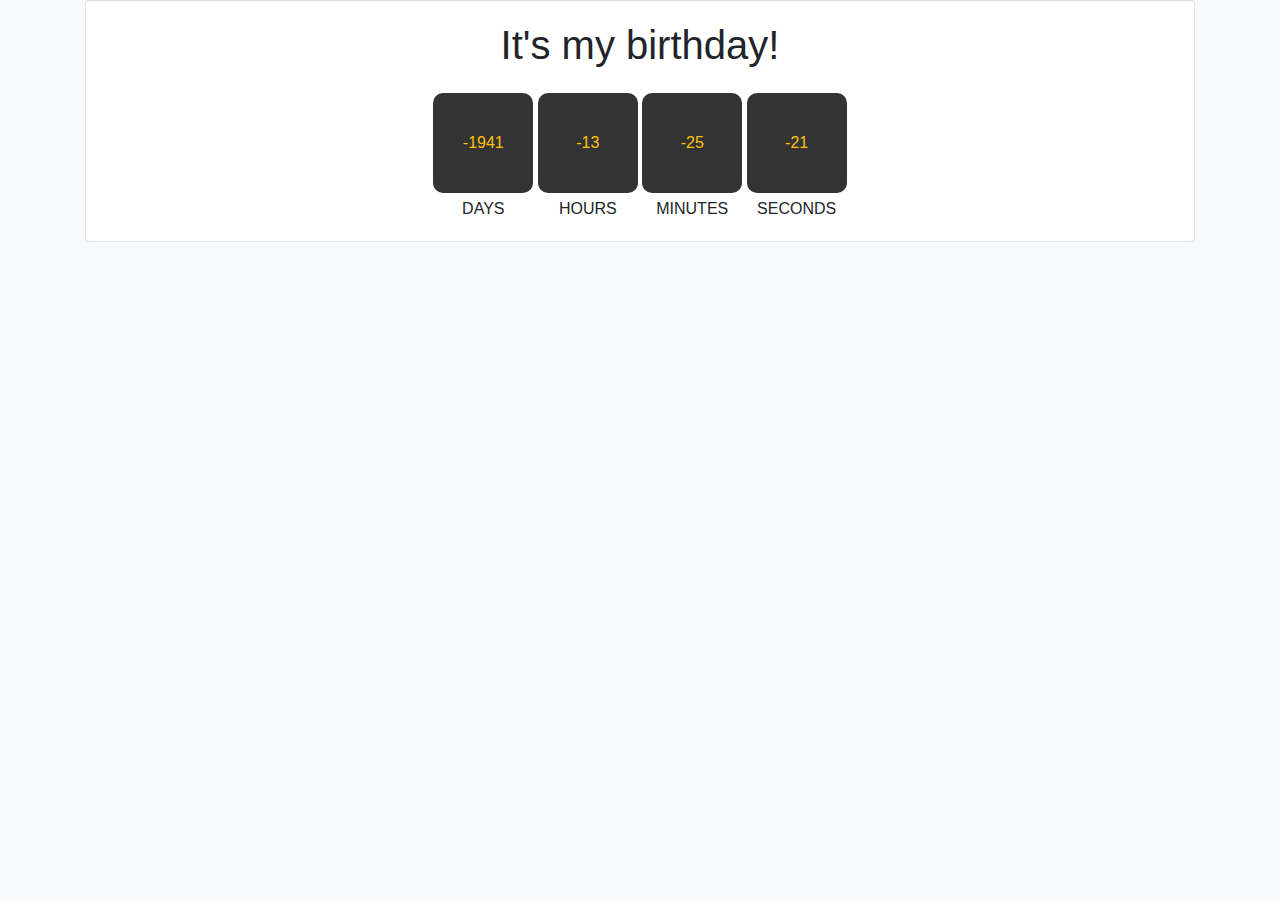
<file: jquery/countdown/index.html>
<!DOCTYPE html>
<html lang="en">
<head>
    <meta charset="UTF-8">
    <meta name="viewport" content="width=device-width, initial-scale=1.0">
    <link rel="stylesheet" href="bootstrap.min.css">
    <link rel="stylesheet" href="style.css">
    <title>CountDown Timer</title>
    <script type="text/javascript" src="jquery/jquery.js"></script>
    <script type="text/javascript" src="index.js"></script>
</head>
<body>    
    <div class="container">
        <div class="row">
            <div class="col">
                <div class="card card-default" id="card">
                    <div class="card-body">
                        <h1 class="card-title mb-4" id="headline">Countdown to my BirthDay</h1>
                        <div class="clock-section">
                            <div class="value text-warning" id="days">00</div>
                            <div class="clock-label">DAYS</div>
                        </div>
                        <div class="clock-section">
                            <div class="value text-warning" id="hours">00</div>
                            <div class="clock-label">HOURS</div>
                        </div>
                        <div class="clock-section">
                            <div class="value text-warning" id="minutes">00</div>
                            <div class="clock-label">MINUTES</div>
                        </div>
                        <div class="clock-section">
                            <div class="value text-warning" id="seconds">00</div>
                            <div class="clock-label">SECONDS</div>
                        </div>
                    </div>
                </div>
            </div>
        </div>
    </div>
   
</body>
</html>
</file>
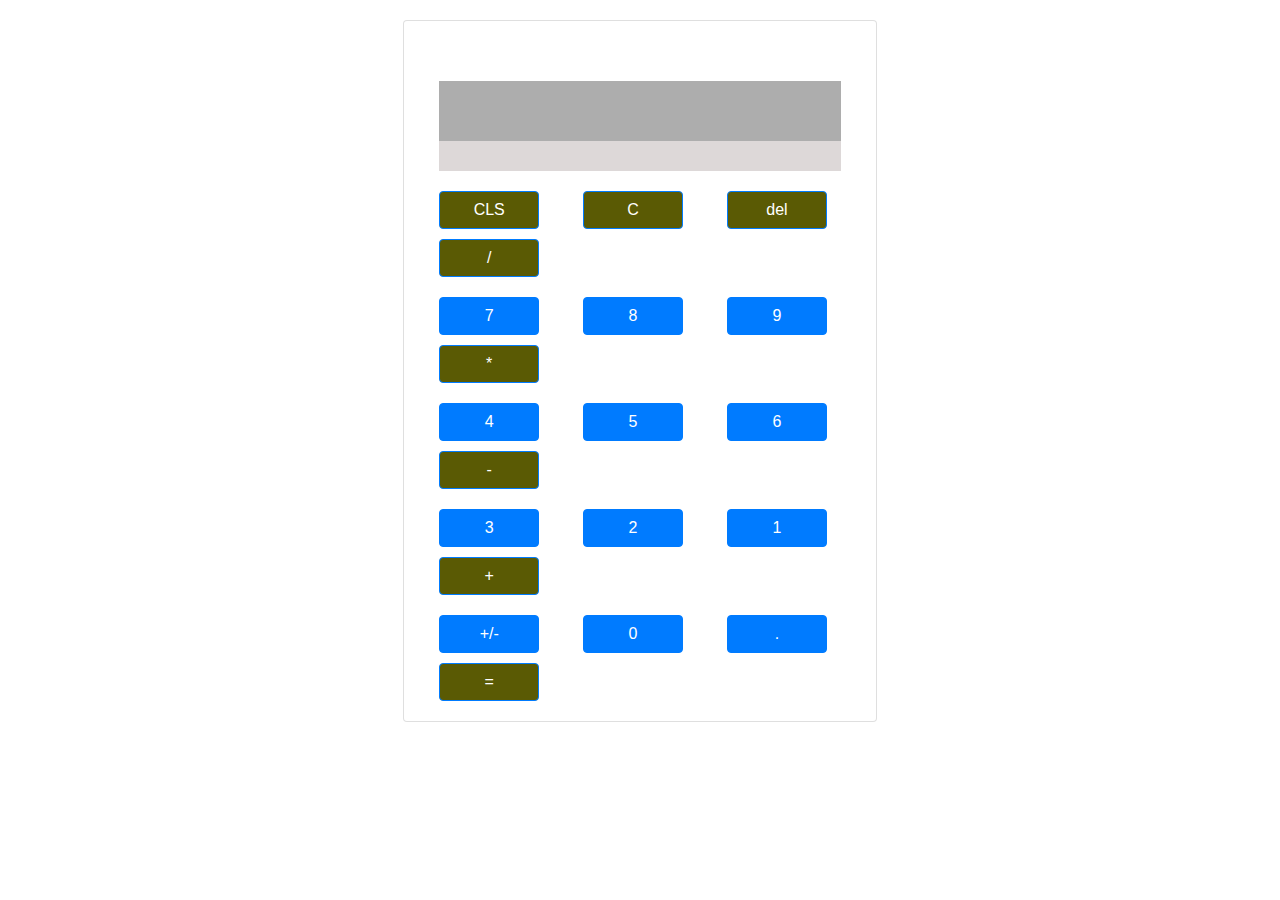
<file: project/caculator/index.html>
<!DOCTYPE html>
<html lang="en">
<head>
    <meta charset="UTF-8">
    <meta name="viewport" content="width=device-width, initial-scale=1.0">
    <link rel="stylesheet" href="bootstrap.min.css">
    <link rel="stylesheet" href="style.css">
    <script src="jquery/jquery.js"></script>
    <script src="index.js"></script>
    <title>Caculator</title>
</head>
<body>
    <div class="card card-default caculator">
        <div class="card-body">
            <div class="container">
                <div class="row">
                    <div class="col-12">
                        <div data-previous-operand class="previous-operand display text-center" id="display">
                            
                        </div>
                        <div data-current-operand class="current-operand expr" id="expression">
                  
                        </div>
                    </div>
                </div>
                <div class="row">
                    <div class="col">
                        <button data-all-clear class="btn btn-primary btn-block btn--yellow" id="btn-CLS">CLS</button>
                    </div>
                    <div class="col">
                        <button data-all-clear class="btn btn-primary btn-block btn--yellow" id="btn-clear">C</button>
                    </div>
                    <div class="col">
                        <button data-delete class="btn btn-primary btn-block btn--yellow" id="btn-del">del</button>
                    </div>
                    <div class="col">
                        <button data-operation class="btn btn-primary btn-block btn--yellow" >/</button>
                    </div>
                </div>
                <div class="row">
                    <div class="col">
                        <button data-number class="btn btn-primary btn-block">7</button>
                    </div>
                    <div class="col">
                        <button data-number class="btn btn-primary btn-block">8</button>
                    </div>
                    <div class="col">
                        <button data-number class="btn btn-primary btn-block">9</button>
                    </div>
                                      
                    <div class="col">
                        <button data-operation class="btn btn-primary btn-block btn--yellow" >*</button>
                    </div>
                    
                </div>
                <div class="row">
                    <div class="col">
                        <button data-number class="btn btn-primary btn-block">4</button>
                    </div>
                    <div class="col">
                        <button data-number class="btn btn-primary btn-block">5</button>
                    </div>
                    <div class="col">
                        <button data-number class="btn btn-primary btn-block">6</button>
                    </div>
                    <div class="col">
                        <button data-operation class="btn btn-primary btn-block btn--yellow">-</button>
                    </div>
                    
                </div>
                <div class="row">
                    <div class="col">
                        <button data-number class="btn btn-primary btn-block">3</button>
                    </div>
                    <div class="col">
                        <button data-number class="btn btn-primary btn-block">2</button>
                    </div>
                    <div class="col">
                        <button data-number class="btn btn-primary btn-block">1</button>
                    </div>
                    <div class="col">
                        <button data-operation class="btn btn-primary btn-block btn--yellow">+</button>
                    </div>
                    
                </div>
                <div class="row">
                    <div class="col">
                        <button class="btn btn-primary btn-block under ">+/-</button>
                    </div>
                    <div class="col">
                        <button data-number class="btn btn-primary btn-block under">0</button>
                    </div>
                    <div class="col">
                        <button class="btn btn-primary btn-block under">.</button>
                    </div>
                    <div class="col">
                        <button data-equals class="btn btn-primary btn-block btn--yellow">=</button>
                    </div>
                </div>
            </div>
        </div>
    </div>

</body>
</html>
</file>
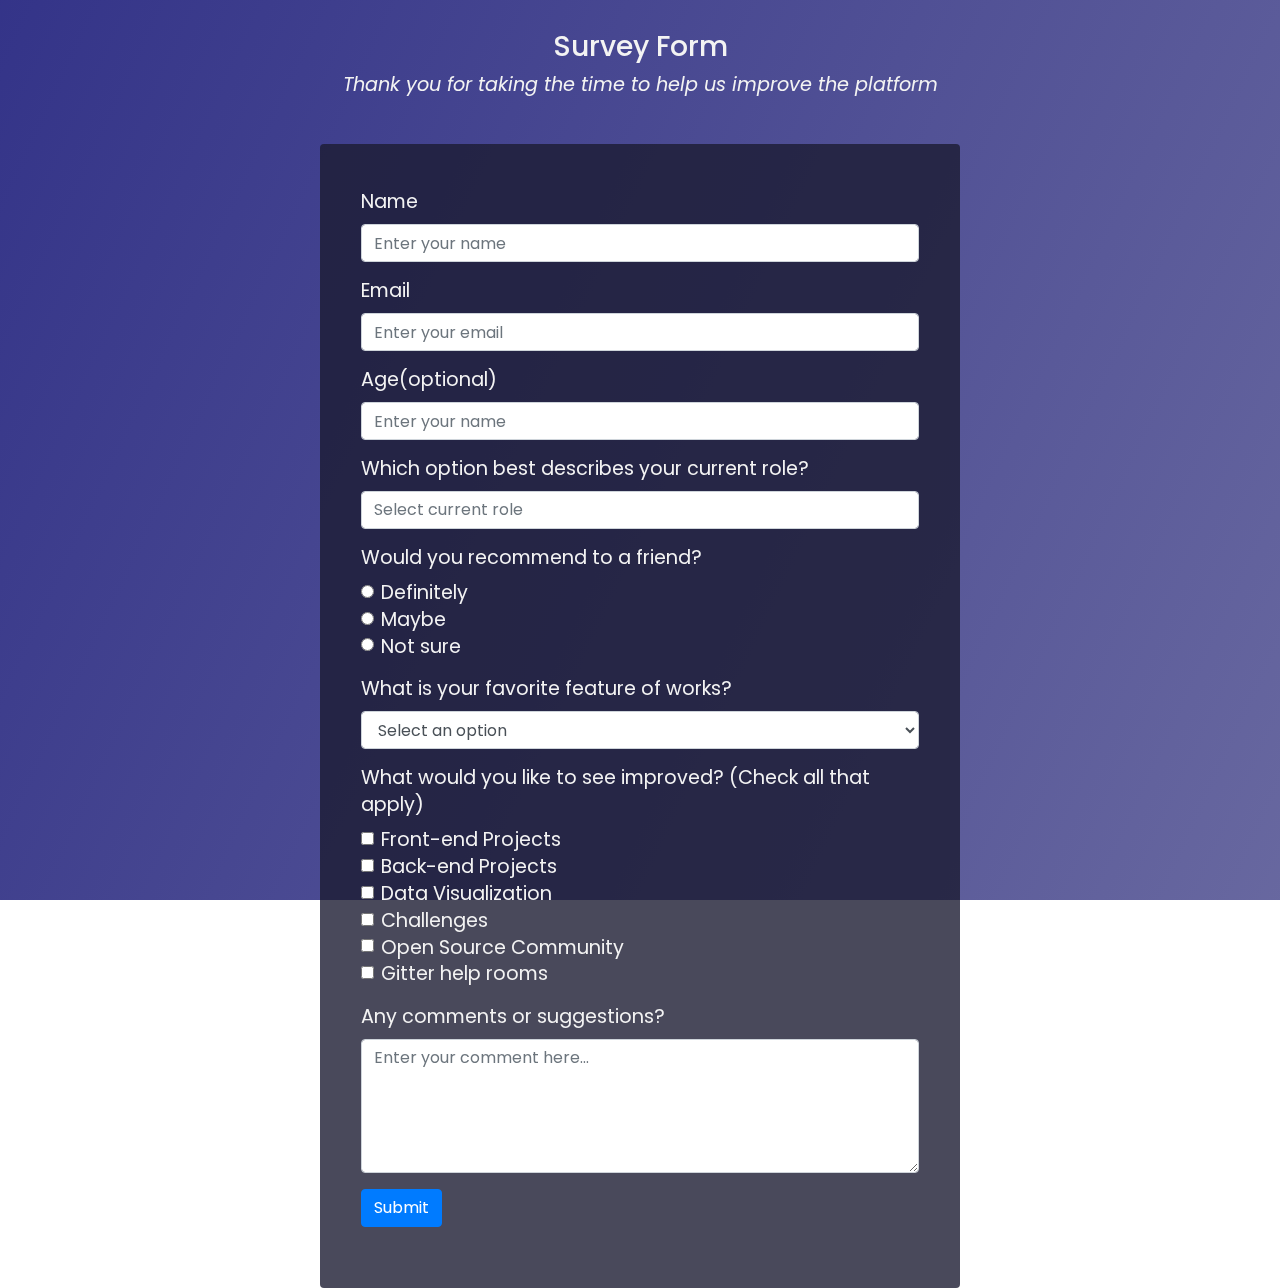
<file: project/Survey Form/index.html>
<!DOCTYPE html>
<html lang="en">
<head>
    <meta charset="UTF-8">
    <meta name="viewport" content="width=device-width, initial-scale=1.0">
    <link rel="stylesheet" href="css/reset.css">
    <link rel="stylesheet" href="css/bootstrap.css">
    <link rel="stylesheet" href="css/style.css">
    <title>Survey Form</title>
</head>
<body>
    <div class="content">
        <div class="content__title">
            <h3>Survey Form</h3>
            <p class="font-italic">Thank you for taking the time to help us improve the platform</p>
        </div>
        <div class="content__form container">
            <div class="content__form--input container">
                <form action="">
                    <div class="form-group">
                        <label for="">Name</label>
                        <input type="text" class="form-control" name="name" id="" placeholder="Enter your name">
                    </div>
                    <div class="form-group">
                        <label for="">Email</label>
                        <input type="email" class="form-control" name="email" id="" placeholder="Enter your email">
                    </div>
                    <div class="form-group">
                        <label for="">Age(optional)</label>
                        <input type="text" class="form-control" name="name" id="" placeholder="Enter your name">
                    </div>
                    <div class="form-group">
                        <label for="">Which option best describes your current role?</label>
                        <input type="text" class="form-control" name="" id="" placeholder="Select current role">
                    </div>
                    <div class="form-group">
                        <label for="">Would you recommend to a friend?</label>
                        <div class="form-check">
                            <label class="form-check-label">
                              <input type="radio" class="form-check-input" name="recommend ">Definitely
                            </label>
                          </div>
                          <div class="form-check">
                            <label class="form-check-label">
                              <input type="radio" class="form-check-input" name="recommend ">Maybe
                            </label>
                          </div>
                          <div class="form-check disabled">
                            <label class="form-check-label">
                              <input type="radio" class="form-check-input" name="recommend " >Not sure
                            </label>
                          </div>
                    </div>
                    <div class="form-group">
                        <label for="">What is your favorite feature of works?</label>
                        <select class="form-control" id="">
                            <option>Select an option</option>>
                            <option>Challenges</option>
                            <option>Projects</option>
                            <option>Community</option>
                            <option>Open Source</option>
                          </select>
                    </div>
                    <div class="form-group">
                        <label for="">What would you like to see improved? (Check all that apply)</label>
                        <div class="form-check">
                            <label class="form-check-label">
                              <input type="checkbox" class="form-check-input" value="">Front-end Projects
                            </label>
                          </div>
                          <div class="form-check">
                            <label class="form-check-label">
                              <input type="checkbox" class="form-check-input" value="">Back-end Projects
                            </label>
                          </div>
                          <div class="form-check">
                            <label class="form-check-label">
                              <input type="checkbox" class="form-check-input" value="">Data Visualization
                            </label>
                          </div>
                          <div class="form-check">
                            <label class="form-check-label">
                              <input type="checkbox" class="form-check-input" value="">Challenges
                            </label>
                          </div>
                          <div class="form-check">
                            <label class="form-check-label">
                              <input type="checkbox" class="form-check-input" value="">Open Source Community
                            </label>
                          </div>
                          <div class="form-check">
                            <label class="form-check-label">
                              <input type="checkbox" class="form-check-input" value="" >Gitter help rooms
                            </label>
                          </div>
                    </div>
                    <div class="form-group">
                        <label for="">Any comments or suggestions?</label>
                        <textarea class="form-control" rows="5" id="" placeholder="Enter your comment here..."></textarea>
                    </div>
                    <div class="form-group">
                        <input type="submit" class="btn btn-primary"value="Submit">
                    </div>
                </form>
            </div>
            
        </div>
    </div>
</body>
</html>
</file>
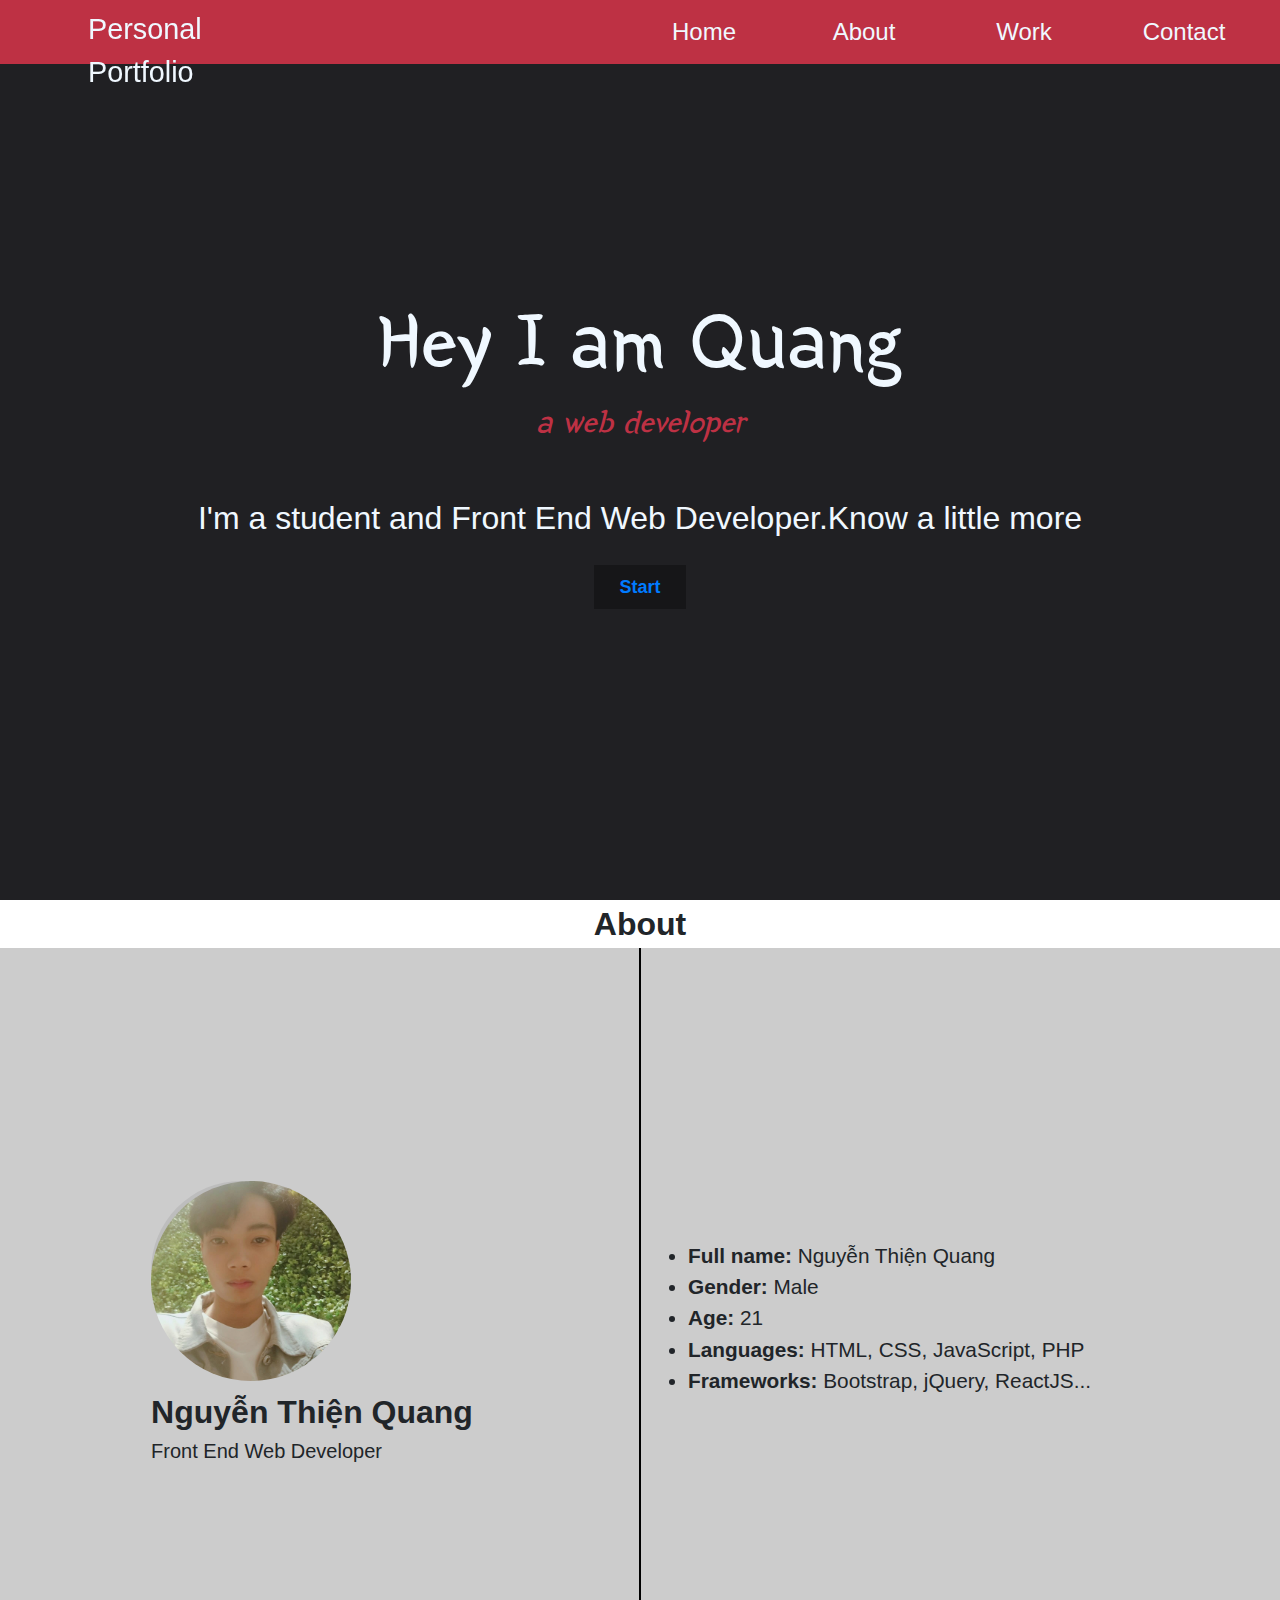
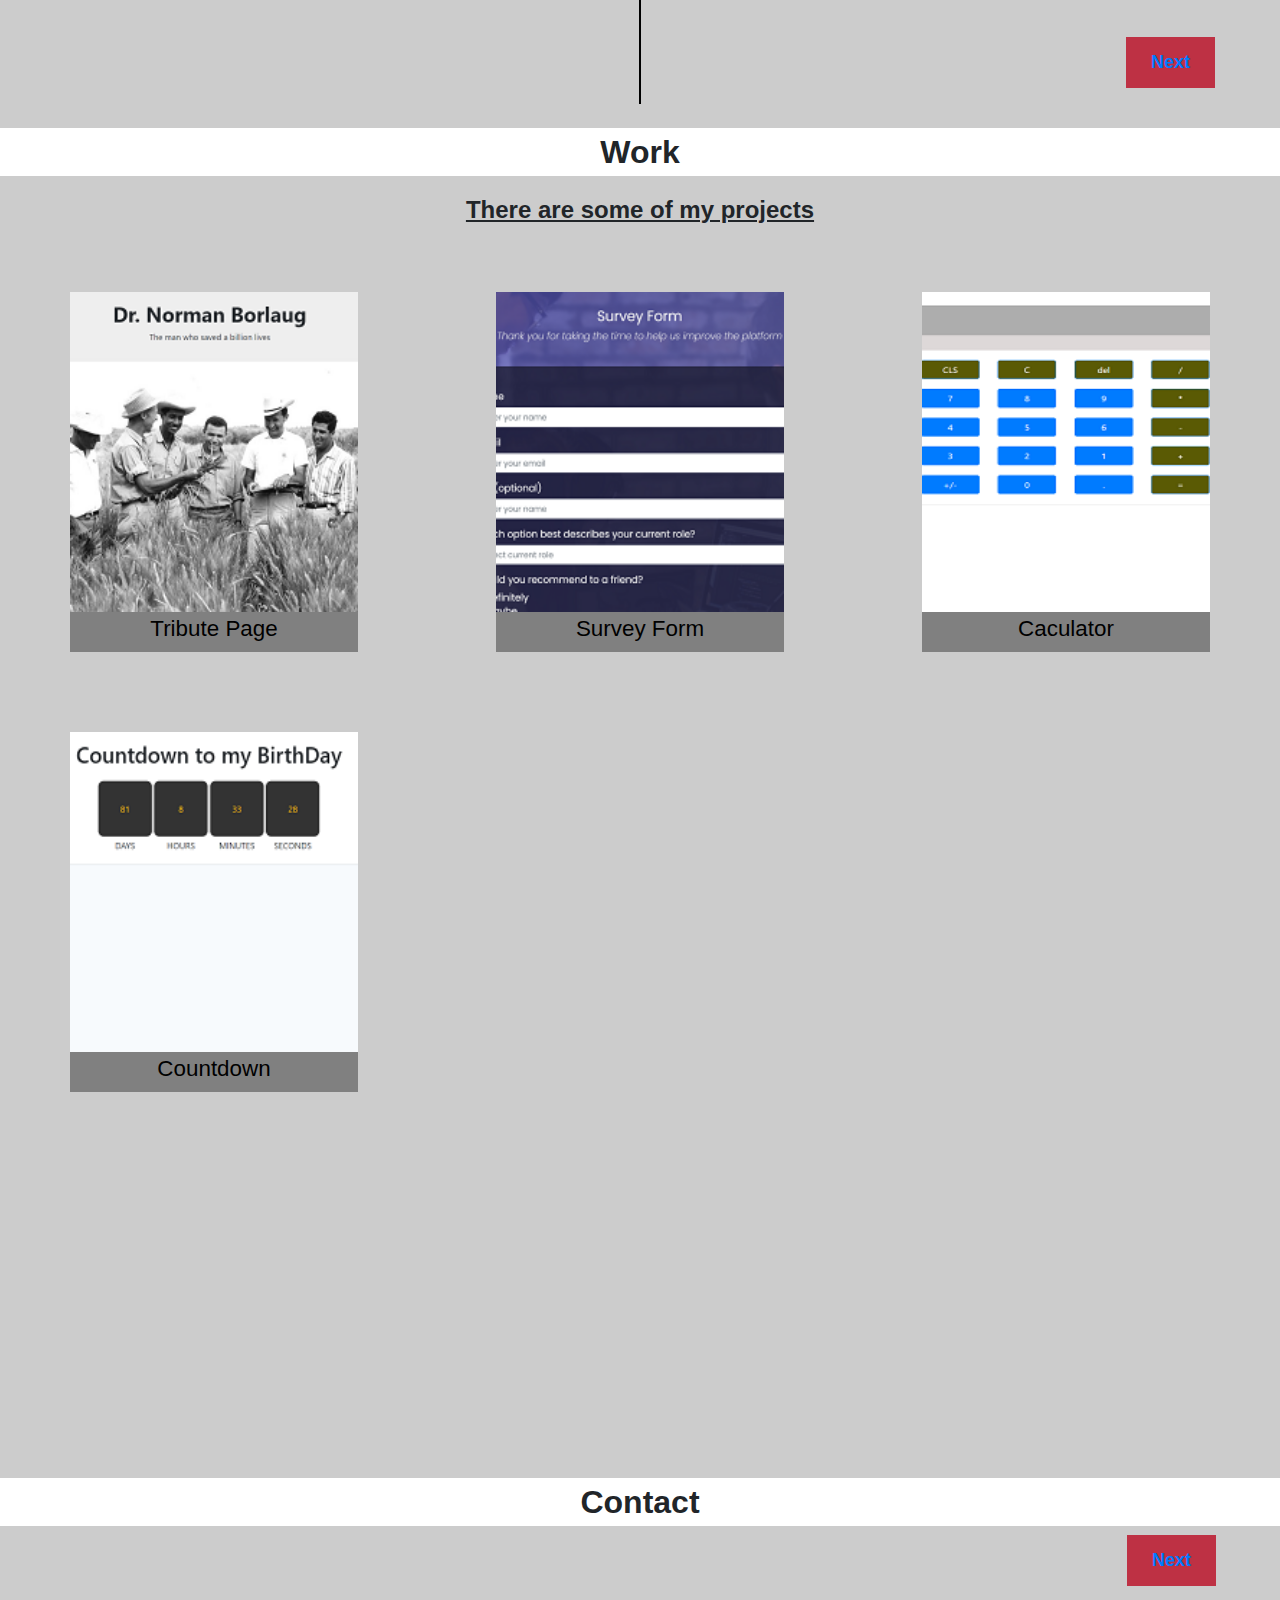
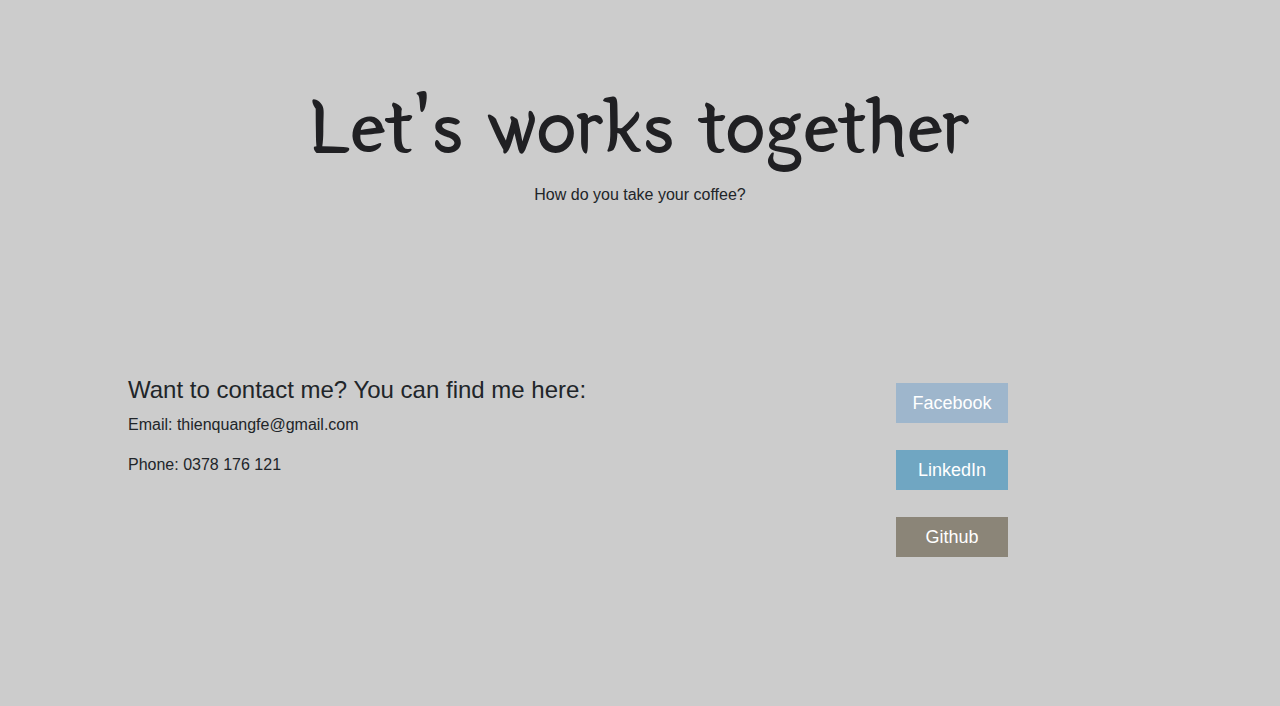
<file: main.html>
<!DOCTYPE html>
<html lang="en">
<head>
    <meta charset="UTF-8">
    <meta name="viewport" content="width=device-width, initial-scale=1.0">
    <link rel="stylesheet" href="main.css">
    <link rel="stylesheet" href="reset.css">
    <link rel="stylesheet" href="animate/animate.css">
    <script src="jquery/jquery.min.js"></script>
    <link rel="stylesheet" href="bootstrap/css/bootstrap.min.css">
    <script src="bootstrap/js/bootstrap.min.js"></script>
    <script src="popper.min.js"></script>
    <script src="main.js"></script>
    <title>Personal Portfolio</title>
    <link rel="preconnect" href="https://fonts.gstatic.com">
    <link href="https://fonts.googleapis.com/css2?family=Yeon+Sung&display=swap" rel="stylesheet">  

</head>
<body data-spy="scroll" data-target=".navbar" data-offset="100">
    <nav class="nav navbar navbar-expand-sm fixed-top justify-content-end">
            <ul class="navbar-nav nav__ul scroll">
                <li class="nav-item">
                    <a href="main.html" class="nav-link nav__ul--title">Personal Portfolio</a>
                </li>
                <li class="nav-item nav__ul--li d-flex align-content-center">
                    <a href="#home" class="nav-link nav__ul--link">Home</a>
                </li>
                <li class="nav-item nav__ul--li d-flex align-content-center">
                    <a href="#about" class="nav-link nav__ul--link">About</a>
                </li>
                <li class="nav-item nav__ul--li d-flex align-content-center">
                    <a href="#work" class="nav-link nav__ul--link">Work</a>
                </li>
                <li class="nav-item nav__ul--li d-flex align-content-center">
                    <a href="#contact" class="nav-link nav__ul--link">Contact</a>
                </li>
            </ul>
    </nav>
    <div class="home d-flex flex-wrap align-content-center justify-content-center" id="home">
        <div class="home__div">
            <h1 class="home__title animate__animated animate__zoomIn">Hey I am Quang</h1>
            <p class="home__info">a web developer</p>
            <div class="home__next scroll">
                <p >I'm a student and Front End Web Developer.Know a little more</p>
                <a href="#about" class="home__next--button">Start</a>
            </div>
            
        </div>
    </div>

    <div class="about" id="about">
        <div class="about__title">
            About
        </div>
        <div class="about__row row ">
            <div class="col about__row--col-left d-flex flex-wrap align-content-center justify-content-center">
                <div>
                    <div class="about__row--image">
                        <img src="image/cv.jpg" alt="avatar" class="rounded-circle mx-auto d-block" width="200px" height="200px"/>
                    </div>
                    <div class="about__row--intro">
                        <h2><strong>Nguyễn Thiện Quang</strong></h2>
                        <h5>Front End Web Developer</h5>
                    </div>
                </div>
            </div>
            <div class="col about__row--col-right d-flex flex-wrap align-content-center justify-content-start">
                <div>
                    <ul class="about__row--info">
                        <li><strong>Full name:</strong> Nguyễn Thiện Quang</li>
                        <li><strong>Gender:</strong> Male</li>
                        <li><strong>Age:</strong> 21</li>
                        <li><strong>Languages:</strong> HTML, CSS, JavaScript, PHP</li>
                        <li><strong>Frameworks:</strong> Bootstrap, jQuery, ReactJS...</li>
                    </ul>
                </div>
                <div class="scroll">
                    <a href="#work" class="home__next--button about__row--button">Next</a>
                </div>
            </div>
        </div>
    </div>
    <div class="work" id="work">
        <div class="about__title">
            Work
        </div>
        <div class="work__title">
            There are some of my projects
        </div>
        <div class="container work__contain">
            <div class="row d-flex justify-content-between work__row">
                <div class="work__project">
                    <a href="project/Tribute Page/index.html" target="_blank">
                        <img src="image/tribute.png" alt="" class="work__project--image">
                        <p>Tribute Page</p>
                    </a>
                </div>
                <div class="work__project">
                    <a href="project/Survey Form/index.html" target="_blank">
                        <img src="image/surveyform.png" alt="" class="work__project--image">
                        <p>Survey Form</p>
                    </a>
                </div>
                <div class="work__project">
                    <a href="project/caculator/index.html" target="_blank">
                        <img src="image/cuculator.png" alt="" class="work__project--image">
                        <p>Caculator</p>
                    </a>
                </div>
            </div>
            <div class="row d-flex justify-content-between work__row">
                <div class="work__project">
                    <a href="project/countdown/index.html" target="_blank">
                        <img src="image/countdown.png" alt="" class="work__project--image">
                        <p>Countdown</p>
                    </a>
                </div>
                <!-- <div class="work__project">

                </div>
                <div class="work__project">

                </div> -->
                <div class="scroll">
                    <a href="#contact" class="home__next--button work__row--button">Next</a>
                </div>
            </div>
        </div>
    </div>
    <div class="contact" id="contact">
        <div class="about__title">
            Contact
        </div>
        <div class="contact__title d-flex flex-wrap align-content-center justify-content-start">
            <div class="contact__title--text">
                <h1 class="contact__title--h1">Let's works together</h1>
                <p>How do you take your coffee?</p>
            </div>
            
        </div>
        <div class="row contact__email d-flex flex-wrap align-content-center justify-content-start">
            <div class="col-sm-8 contact__email--email">
                <h4>Want to contact me? You can find me here:</h4>
                <p>Email: thienquangfe@gmail.com</p>
                <p>Phone: 0378 176 121</p>
            </div>
            <div class="col-sm-1 contact__link">
                <div class="contact__link--button">
                    <a href="https://www.facebook.com/profile.php?id=100030334966112" class="contact__link--button contact__link--facebook">Facebook</a><br>
                    
                    <a href="https://www.linkedin.com/in/quang-nguy%E1%BB%85n-thi%E1%BB%87n-705b92204/" class="contact__link--button contact__link--linkedin">LinkedIn</a><br>
                        
                    <a href="https://github.com/thienquang3420" class="contact__link--button contact__link--github">Github</a>
                </div>
            </div>
        </div>
    </div>
</body>
</html>
</file>
<file: jquery/countdown/style.css>
body{
    background-color: #f7fafd;
}
.card-body{
    text-align: center;
}
#clock{
    text-align: center;
    margin-top: 20px;
    border: none;
    box-shadow: 0 0 10px rgba(96, 134, 181, .3);
}
.clock-section{
    display: inline-block;
}
.clock-section .value{
    width: 100px;
    height: 100px;
    line-height: 100px;
    background-color: #333;
    text-align: center;
    border-radius: 10px;
}
.value{
    font-style: 60px;
}
.clock-label{
    text-align: center;
    padding-top: 4px;
    font-style: 11px;
}
</file>
<file: project/caculator/style.css>
.caculator{
    width: 37%;
    margin: auto;
}
.btn{
    width: 100px;
}
*{
    padding-top: 10px;
}
.btn--yellow{
    background-color: rgb(90, 90, 4);
}
.display{
    width: 100%;
    height: 60px;
    background-color: rgb(173, 173, 173);
}
.expr{
    width: 100%;
    height: 30px;
    background-color: rgb(221, 216, 216);
    padding-top: 10px;
}
</file>
<file: project/Survey Form/css/style.css>
@import url("https://fonts.googleapis.com/css?family=Poppins:200i,400&display=swap");
:root {
  --color-white: #f3f3f3;
  --color-darkblue: #1b1b32;
  --color-darkblue-alpha: rgba(27, 27, 50, 0.8);
  --color-green: #37af65;
}

*,
*::before,
*::after {
  box-sizing: border-box;
}

body {
  font-family: "Poppins", sans-serif;
  font-size: 1.2rem;
  font-weight: 400;
  line-height: 1.4;
  color: var(--color-white);
  margin: 0;
}

body::before {
  content: "";
  position: fixed;
  top: 0;
  left: 0;
  height: 100%;
  width: 100%;
  z-index: -1;
  background: var(--color-darkblue);
  background-image: linear-gradient(115deg, rgba(58, 58, 158, 0.8), rgba(136, 136, 206, 0.7)), url(https://cdn.freecodecamp.org/testable-projects-fcc/images/survey-form-background.jpeg);
  background-size: cover;
  background-repeat: no-repeat;
  background-position: center;
}

.content__title {
  text-align: center;
  padding: 30px 0;
}
.content__form {
  width: 50%;
  background: var(--color-darkblue-alpha);
  padding: 2.5rem 0.625rem;
  border-radius: 0.25rem;
}
.content__form--input {
  width: 90%;
  padding: 5px 0;
}

/*# sourceMappingURL=style.css.map */
</file>
<file: main.css>
body {
  position: relative;
}

.nav {
  position: relative;
  width: 100%;
  height: 4rem;
  background-color: #BE3144;
}
.nav__ul--title {
  font-size: 1.8rem;
  width: 15rem;
  color: aliceblue;
  position: absolute;
  left: 5rem;
}
.nav__ul--li {
  width: 10rem;
  line-height: 3rem;
}
.nav__ul--link {
  color: aliceblue;
  width: 10rem;
  height: 100%;
  text-align: center;
  font-size: 1.5rem;
}
.nav__ul--link:hover {
  background-color: #45567D;
  color: aliceblue;
}

.home {
  width: 100%;
  height: 100vh;
  background-color: #202023;
  position: relative;
}
.home__div {
  width: 100%;
  max-height: 100%;
  text-align: center;
}
.home__title {
  color: aliceblue;
  font-size: 5rem;
  font-family: "Yeon Sung", cursive;
}
.home__info {
  color: #BE3144;
  font-size: 2rem;
  font-style: italic;
  font-family: "Yeon Sung", cursive;
}
.home__next {
  background-color: unset;
  color: aliceblue;
  padding-top: 2rem;
  font-size: 2rem;
}
.home__next--button {
  background-color: rgba(0, 0, 0, 0.3);
  padding: 12px 25px;
  font-family: verdana, sans-serif;
  font-size: 18px;
  font-weight: bold;
}

.about {
  width: 100%;
  height: 92vh;
  background-color: rgba(0, 0, 0, 0.2);
}
.about__title {
  width: 100%;
  height: 3rem;
  background-color: #fff;
  text-align: center;
  font-size: 2rem;
  font-weight: bold;
}
.about__row {
  position: relative;
}
.about__row--col-left {
  margin: 0;
  max-height: 100%;
  height: 84vh;
  border-right: solid 1px black;
}
.about__row--col-right {
  max-height: 100%;
  height: 84vh;
  border-left: solid 1px black;
}
.about__row--image {
  height: 180px;
  width: 180px;
  border-radius: 100%;
  background-color: #bdbdbd;
}
.about__row--intro {
  padding-top: 2rem;
}
.about__row--info {
  list-style-type: disc;
  padding-left: 2rem;
  font-size: 1.3rem;
}
.about__row--button {
  position: absolute;
  bottom: 1rem;
  right: 5rem;
  background-color: #BE3144;
}

.work {
  width: 100%;
  height: 150vh;
  background-color: rgba(0, 0, 0, 0.2);
}
.work__title {
  font-size: 1.5rem;
  text-align: center;
  text-decoration: underline;
  padding-top: 1rem;
  font-weight: bold;
}
.work__row {
  padding-top: 4rem;
}
.work__row--button {
  position: absolute;
  bottom: 45rem;
  right: 4rem;
  background-color: #BE3144;
}
.work__project--image {
  width: 18rem;
  height: 20rem;
}
.work__project p {
  font-size: 1.4rem;
  color: black;
  text-align: center;
  height: 2.5rem;
  background-color: gray;
}

.contact {
  width: 100%;
  height: 92vh;
  background-color: rgba(0, 0, 0, 0.2);
}
.contact__title {
  width: 100%;
  height: 50vh;
  text-align: center;
}
.contact__title--h1 {
  color: #202023;
  font-size: 5rem;
  font-family: "Yeon Sung", cursive;
}
.contact__title--text {
  width: 100%;
}
.contact__email {
  width: 100%;
  text-align: left;
  padding-left: 8rem;
}
.contact__email--email {
  width: 100%;
  padding-left: 2rem;
}
.contact__link {
  width: 100%;
  text-align: center;
}
.contact__link--button {
  color: #ffffff;
  width: 7rem;
  height: 2.5rem;
  font-size: 18px;
  display: block;
  margin: auto;
  padding-top: 7px;
  text-align: center;
}
.contact__link--facebook {
  background-color: rgba(111, 159, 203, 0.5);
}
.contact__link--linkedin {
  background-color: rgba(1, 119, 181, 0.45);
}
.contact__link--github {
  background-color: #8b8578;
}

@media only screen and (max-width: 1200px) {
  .work {
    height: 100vh;
  }
  .work__row--button {
    bottom: 85rem;
  }
}
@media only screen and (max-width: 767px) {
  .nav__ul--title {
    display: none;
    font-size: 0px;
  }
  .nav__ul--link {
    all: none;
    display: inline;
  }

  .work {
    height: 253vh;
  }
  .work__row {
    all: none;
  }
  .work__row--button {
    right: 3rem;
    bottom: 47rem;
  }
  .contact {
    height: 101vh;
  }
  .contact__email {
    padding-left: unset;
  }
  .contact__email--email {
    padding-left: unset;
  }
  .contact__link {
    display: inline;
  }
}
@media only screen and (max-width: 415px) {
  .nav {
    all: unset;
    background-color: #BE3144;
  }
  .nav__ul {
    all: unset;
    width: 100%;
  }
  .nav__ul li {
    width: 3rem;
    font-size: 0.5rem;
    display: flex;
    align-content: center;
  }
  .nav__ul--title {
    all: unset;
    display: none;
  }
  .nav__ul--li {
    all: unset;
  }
  .nav__ul--link {
    all: unset;
    max-width: 100%;
    text-align: center;
  }
  .nav__ul--link:hover {
    background-color: #45567D;
    color: aliceblue;
  }

  .home__next p {
    font-size: 1.2rem;
  }

  .about__row--image {
    width: 150px;
    height: 150px;
    margin: auto;
  }
  .about__row--image img {
    width: 150px;
    height: 150px;
  }
  .about__row--intro {
    text-align: center;
  }
  .about__row--intro h2 {
    display: inline;
    font-size: 18px;
  }
  .about__row--intro h5 {
    display: inline;
    font-size: 15px;
  }
  .about__row--info li {
    font-size: 18px;
    margin: auto;
  }

  .work {
    height: 270vh;
  }
  .work__row {
    display: inline-block;
  }
  .work__row--button {
    right: 3rem;
    bottom: 53rem;
  }
  .work__project {
    margin: auto;
  }

  .contact {
    height: 110vh;
  }
  .contact__email--email {
    padding-top: 0.5rem;
    padding-left: 1rem;
  }
}

/*# sourceMappingURL=main.css.map */
</file>
